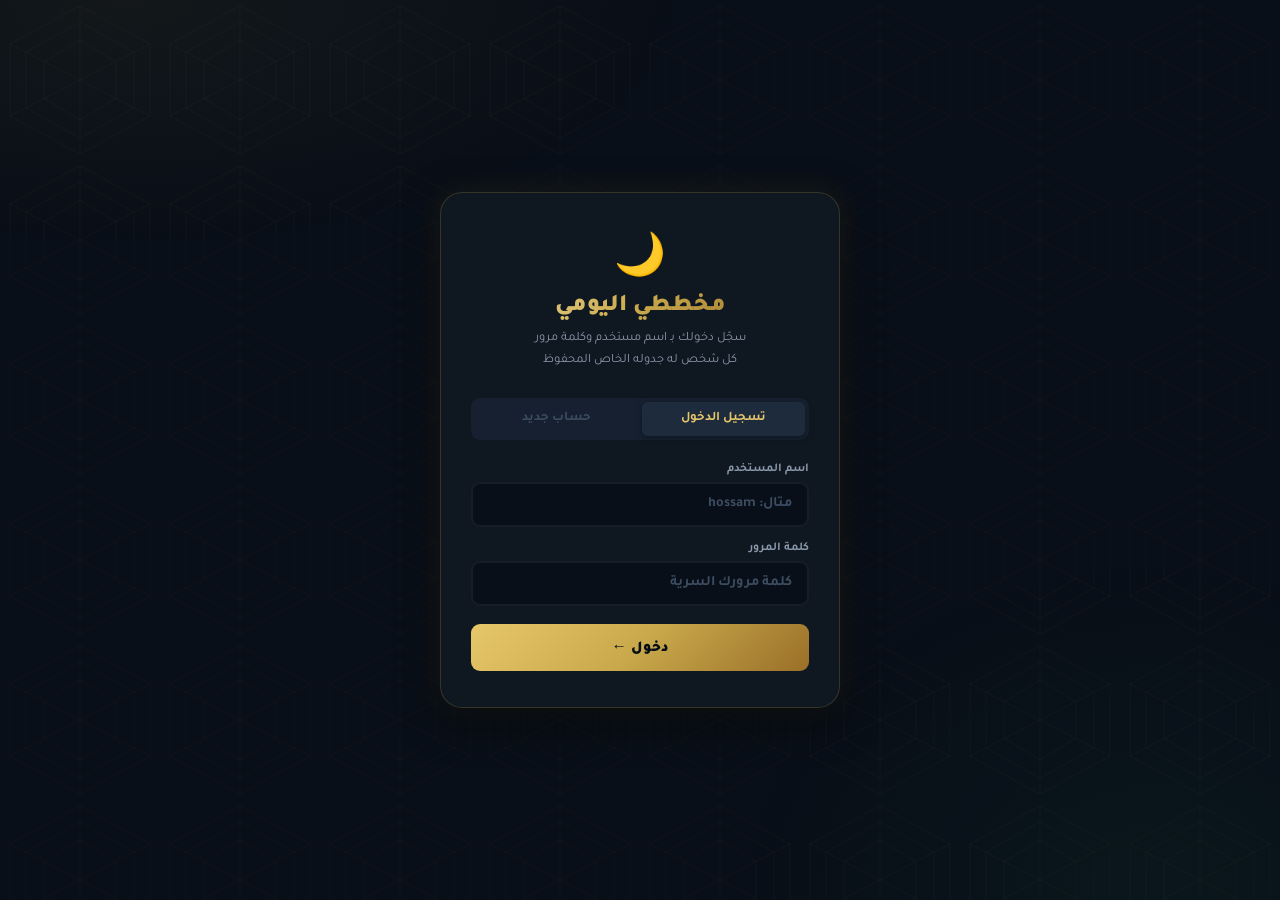
<file: planner_v5_supabase.html>
<!DOCTYPE html>
<html lang="ar" dir="rtl">
<head>
<meta charset="UTF-8">
<meta name="viewport" content="width=device-width, initial-scale=1.0">
<title>مخططي اليومي</title>
<link rel="preconnect" href="https://fonts.googleapis.com">
<link href="https://fonts.googleapis.com/css2?family=Tajawal:wght@300;400;500;700;800;900&family=Noto+Naskh+Arabic:wght@400;500;600;700&display=swap" rel="stylesheet">
<style>
/* ══════════════════════════════════════
   DESIGN TOKENS
══════════════════════════════════════ */
:root{
  --bg:#090f18;
  --s1:#0f1720;
  --s2:#162030;
  --s3:#1d2b3d;
  --s4:#243348;
  --bdr:rgba(255,255,255,.06);
  --bdr2:rgba(255,255,255,.11);

  --gold:#c8a84b;
  --gold2:#e6c76a;
  --gold3:#f4dda0;
  --golddim:rgba(200,168,75,.11);
  --goldglow:rgba(200,168,75,.18);

  --em:#2ec98a;
  --emdim:rgba(46,201,138,.1);
  --sap:#4a9fff;
  --sapdim:rgba(74,159,255,.1);
  --rose:#e05c7a;
  --rosedim:rgba(224,92,122,.1);
  --amb:#f0a040;
  --ambdim:rgba(240,160,64,.1);

  --t1:#e6dcc8;
  --t2:#8997aa;
  --t3:#3c4d62;

  --r:14px;--rsm:9px;
  --sh:0 12px 40px rgba(0,0,0,.55);
  --shg:0 0 30px rgba(200,168,75,.12);

  --pri-high:var(--rose);
  --pri-med:var(--amb);
  --pri-low:var(--em);
}

*{box-sizing:border-box;margin:0;padding:0}
html{scroll-behavior:smooth}

body{
  font-family:'Tajawal',sans-serif;
  background:var(--bg);color:var(--t1);
  min-height:100vh;direction:rtl;overflow-x:hidden;
}

/* ── Geometric bg ── */
body::before{
  content:'';position:fixed;inset:0;pointer-events:none;z-index:0;
  background-image:
    url("data:image/svg+xml,%3Csvg xmlns='http://www.w3.org/2000/svg' width='160' height='160'%3E%3Cg fill='none' stroke='rgba(200,168,75,.03)' stroke-width='1'%3E%3Cpolygon points='80,6 150,44 150,116 80,154 10,116 10,44'/%3E%3Cpolygon points='80,22 134,52 134,108 80,138 26,108 26,52'/%3E%3Cpolygon points='80,40 116,62 116,98 80,120 44,98 44,62'/%3E%3Cline x1='80' y1='6' x2='80' y2='154'/%3E%3Cline x1='10' y1='44' x2='150' y2='116'/%3E%3Cline x1='150' y1='44' x2='10' y2='116'/%3E%3C/g%3E%3C/svg%3E"),
    radial-gradient(ellipse 80% 50% at 10% 0%,rgba(200,168,75,.06) 0%,transparent 55%),
    radial-gradient(ellipse 60% 70% at 90% 100%,rgba(46,201,138,.04) 0%,transparent 55%);
}

/* ══════════════════════════════════════
   LAYOUT
══════════════════════════════════════ */
.screen{position:relative;z-index:1;display:none}
.screen.on{display:block;animation:fadeUp .35s ease}
@keyframes fadeUp{from{opacity:0;transform:translateY(12px)}to{opacity:1;transform:translateY(0)}}

/* ══════════════════════════════════════
   LOGIN SCREEN
══════════════════════════════════════ */
#scLogin{
  min-height:100vh;display:none;
  align-items:center;justify-content:center;padding:24px;
}
#scLogin.on{display:flex}

.login-box{
  width:100%;max-width:400px;
  background:var(--s1);border:1px solid rgba(200,168,75,.2);
  border-radius:22px;padding:36px 30px;
  box-shadow:var(--sh),var(--shg);
  animation:popIn .4s cubic-bezier(.34,1.56,.64,1);
}
@keyframes popIn{from{opacity:0;transform:scale(.88) translateY(24px)}to{opacity:1;transform:scale(1) translateY(0)}}

.login-logo{text-align:center;margin-bottom:6px;font-size:2.6rem}
.login-title{
  text-align:center;font-size:1.5rem;font-weight:900;
  background:linear-gradient(135deg,var(--gold3),var(--gold),#9a6f28);
  -webkit-background-clip:text;-webkit-text-fill-color:transparent;background-clip:text;
  margin-bottom:6px;
}
.login-sub{text-align:center;font-size:.8rem;color:var(--t2);margin-bottom:26px;line-height:1.7}

.login-tabs{display:flex;background:var(--s2);border-radius:var(--rsm);padding:4px;gap:3px;margin-bottom:22px}
.ltab{flex:1;padding:9px;border-radius:6px;border:none;background:transparent;
  color:var(--t3);font-family:'Tajawal',sans-serif;font-size:.82rem;font-weight:700;cursor:pointer;transition:all .2s}
.ltab.on{background:var(--s3);color:var(--gold2);box-shadow:0 2px 8px rgba(0,0,0,.3)}

.field-lbl{font-size:.75rem;font-weight:700;color:var(--t2);margin-bottom:6px;display:block}
.field-inp{
  width:100%;background:var(--bg);border:2px solid var(--bdr);
  border-radius:var(--rsm);padding:12px 15px;
  font-family:'Tajawal',sans-serif;font-size:.9rem;font-weight:600;
  color:var(--t1);direction:rtl;outline:none;
  transition:border-color .2s;margin-bottom:14px;
}
.field-inp:focus{border-color:var(--gold)}
.field-inp::placeholder{color:var(--t3)}

.gender-row{display:flex;gap:8px;margin-bottom:14px}
.g-btn{
  flex:1;padding:10px;border-radius:var(--rsm);
  border:2px solid var(--bdr);background:var(--s2);
  color:var(--t2);font-family:'Tajawal',sans-serif;
  font-size:.82rem;font-weight:800;cursor:pointer;transition:all .2s;
}
.g-btn.on{border-color:var(--gold);background:var(--golddim);color:var(--gold2)}

.btn-main{
  width:100%;padding:13px;
  background:linear-gradient(135deg,var(--gold2),var(--gold),#9a6f28);
  border:none;border-radius:var(--rsm);
  font-family:'Tajawal',sans-serif;font-size:.95rem;font-weight:900;
  color:#060c14;cursor:pointer;transition:opacity .2s,transform .1s;
  margin-top:4px;
}
.btn-main:hover{opacity:.9}.btn-main:active{transform:scale(.98)}

.login-err{
  background:var(--rosedim);border:1px solid rgba(224,92,122,.25);
  border-radius:var(--rsm);padding:9px 13px;
  font-size:.8rem;color:var(--rose);font-weight:700;
  margin-bottom:14px;display:none;
}
.login-err.on{display:block}

/* ══════════════════════════════════════
   APP SCREEN
══════════════════════════════════════ */
#scApp{padding:0 16px 100px}

/* Header */
.hdr{text-align:center;padding:38px 16px 22px}
.hdr-bsm{font-family:'Noto Naskh Arabic',serif;font-size:.85rem;color:var(--gold);opacity:.7;letter-spacing:.1em;margin-bottom:9px}
.hdr-greet{
  font-size:clamp(1.5rem,5vw,2.3rem);font-weight:900;line-height:1.1;cursor:pointer;
  background:linear-gradient(135deg,var(--gold3),var(--gold),#9a6f28);
  -webkit-background-clip:text;-webkit-text-fill-color:transparent;background-clip:text;
  display:inline-block;
}
.hdr-greet:hover{opacity:.85}
.hdr-ayah{
  font-family:'Noto Naskh Arabic',serif;font-size:.8rem;
  color:var(--t2);margin-top:10px;line-height:1.9;
  max-width:440px;margin-inline:auto;
  padding:9px 16px;border-radius:30px;
  background:rgba(255,255,255,.02);border:1px solid var(--bdr);
}
.hdr-ayah span{color:var(--gold);opacity:.65;font-size:.68rem;display:block;margin-top:1px}

.hdr-row{display:flex;align-items:center;justify-content:center;gap:8px;margin-top:12px;flex-wrap:wrap}
.chip{background:var(--s2);border:1px solid var(--bdr);border-radius:20px;padding:5px 14px;font-size:.73rem;color:var(--t2);font-weight:600}
.chip-gold{background:var(--golddim);border-color:rgba(200,168,75,.22);color:var(--gold2);font-weight:700}
.chip-logout{cursor:pointer;transition:all .2s}
.chip-logout:hover{background:var(--rosedim);border-color:var(--rose);color:var(--rose)}

/* Tabs */
.tabs{display:flex;background:var(--s1);border:1px solid var(--bdr);border-radius:var(--r);padding:5px;margin:10px 0 22px;gap:3px}
.tab{flex:1;padding:9px 4px;border-radius:var(--rsm);border:none;background:transparent;color:var(--t3);font-family:'Tajawal',sans-serif;font-size:.76rem;font-weight:700;cursor:pointer;transition:all .2s;text-align:center}
.tab.on{background:var(--s3);color:var(--gold2);box-shadow:0 2px 10px rgba(0,0,0,.35)}

/* Pages */
.page{display:none}
.page.on{display:block;animation:fadeUp .3s ease}

/* Section label */
.slbl{display:flex;align-items:center;gap:8px;font-size:.7rem;font-weight:700;color:var(--t3);text-transform:uppercase;letter-spacing:.1em;margin:20px 0 9px}
.slbl::before{content:'';width:3px;height:13px;background:var(--gold);border-radius:2px;flex-shrink:0}
.slbl::after{content:'';flex:1;height:1px;background:var(--bdr)}

/* Stats row */
.stats{display:grid;grid-template-columns:repeat(3,1fr);gap:8px;margin-bottom:16px}
.stat{background:var(--s1);border:1px solid var(--bdr);border-radius:var(--r);padding:13px 10px;text-align:center}
.stat-n{font-size:1.7rem;font-weight:900;line-height:1}
.stat-l{font-size:.66rem;color:var(--t2);font-weight:600;margin-top:3px}

/* Motivation banner */
.mot{
  background:linear-gradient(135deg,rgba(200,168,75,.09),rgba(200,168,75,.02));
  border:1px solid rgba(200,168,75,.2);border-radius:var(--r);
  padding:14px 16px;margin-bottom:16px;
  display:flex;gap:12px;align-items:flex-start;
  animation:breathe 4s ease-in-out infinite;
}
@keyframes breathe{0%,100%{box-shadow:none}50%{box-shadow:0 0 22px rgba(200,168,75,.07)}}
.mot-ico{font-size:1.4rem;flex-shrink:0;margin-top:1px}
.mot-txt{font-size:.85rem;font-weight:700;line-height:1.55;color:var(--gold2)}
.mot-sub{font-size:.72rem;color:var(--t2);margin-top:2px;font-weight:500;font-family:'Noto Naskh Arabic',serif}

/* Prayer reminder */
.pray-remind{
  background:var(--emdim);border:1px solid rgba(46,201,138,.2);
  border-radius:var(--r);padding:12px 16px;margin-bottom:16px;
  display:none;align-items:center;gap:10px;
}
.pray-remind.on{display:flex}
.pray-remind-txt{font-size:.83rem;font-weight:700;color:var(--em);flex:1}
.pray-remind-close{background:none;border:none;color:var(--t3);cursor:pointer;font-size:1rem;padding:2px 6px;border-radius:4px;transition:color .2s}
.pray-remind-close:hover{color:var(--em)}

/* Priority filter */
.filter-row{display:flex;gap:6px;margin-bottom:14px;flex-wrap:wrap}
.filt{
  padding:5px 12px;border-radius:20px;border:1px solid var(--bdr);
  background:var(--s1);color:var(--t2);font-family:'Tajawal',sans-serif;
  font-size:.73rem;font-weight:700;cursor:pointer;transition:all .2s;
}
.filt.on{border-color:var(--gold);background:var(--golddim);color:var(--gold2)}
.filt.high.on{border-color:var(--rose);background:var(--rosedim);color:var(--rose)}
.filt.med.on{border-color:var(--amb);background:var(--ambdim);color:var(--amb)}
.filt.low.on{border-color:var(--em);background:var(--emdim);color:var(--em)}

/* Task card */
.task{
  background:var(--s1);border:1px solid var(--bdr);border-radius:var(--r);
  padding:14px 15px;margin-bottom:7px;
  transition:border-color .2s,background .2s,transform .15s;
  position:relative;overflow:hidden;
}
.task::before{
  content:'';position:absolute;right:0;top:0;bottom:0;
  width:3px;border-radius:0 var(--r) var(--r) 0;background:transparent;transition:background .2s;
}
.task.high::before{background:var(--rose)}
.task.med::before{background:var(--amb)}
.task.low::before{background:var(--em)}
.task:hover{background:var(--s2);transform:translateX(-2px)}
.task.done{opacity:.5}
.task.done .t-name{text-decoration:line-through;color:var(--t2)}

.task-top{display:flex;align-items:flex-start;gap:11px;cursor:pointer}
.chk{
  width:21px;height:21px;border-radius:6px;border:2px solid var(--t3);
  flex-shrink:0;margin-top:2px;display:flex;align-items:center;
  justify-content:center;font-size:.72rem;font-weight:900;transition:all .2s;
}
.task.done .chk{background:var(--em);border-color:var(--em);color:#060c14}

.t-body{flex:1;min-width:0}
.t-name{font-size:.87rem;font-weight:700;line-height:1.4}
.t-meta{display:flex;gap:6px;margin-top:5px;flex-wrap:wrap;align-items:center}
.t-time{font-size:.68rem;color:var(--sap);font-weight:700}
.t-tag{font-size:.63rem;font-weight:800;padding:2px 8px;border-radius:20px}
.t-pri{font-size:.63rem;font-weight:800;padding:2px 8px;border-radius:20px}
.pri-high{background:var(--rosedim);color:var(--rose)}
.pri-med{background:var(--ambdim);color:var(--amb)}
.pri-low{background:var(--emdim);color:var(--em)}

/* tag colors */
.tp{background:var(--emdim);color:var(--em)}
.tq{background:var(--ambdim);color:var(--amb)}
.tw{background:var(--sapdim);color:var(--sap)}
.ts{background:rgba(167,139,250,.12);color:#b8a5f0}
.tc{background:var(--golddim);color:var(--gold2)}
.tr{background:var(--rosedim);color:var(--rose)}
.th{background:var(--emdim);color:#7fe8c0}
.tf{background:rgba(255,255,255,.04);color:var(--t2)}

/* Task action row */
.task-actions{
  display:flex;gap:6px;margin-top:0;max-height:0;overflow:hidden;
  transition:max-height .3s ease,margin-top .3s ease;
}
.task-actions.on{max-height:200px;margin-top:10px}

.act-btn{
  background:var(--s3);border:1px solid var(--bdr2);border-radius:var(--rsm);
  padding:5px 10px;font-family:'Tajawal',sans-serif;font-size:.7rem;
  font-weight:700;color:var(--t2);cursor:pointer;transition:all .2s;
}
.act-btn:hover{background:var(--s4);color:var(--t1)}
.act-btn.gold:hover{background:var(--golddim);color:var(--gold2);border-color:rgba(200,168,75,.3)}
.act-btn.danger:hover{background:var(--rosedim);color:var(--rose);border-color:rgba(224,92,122,.3)}

.t-note-inp{
  width:100%;background:var(--bg);border:1px solid var(--bdr2);
  border-radius:var(--rsm);padding:8px 12px;
  font-family:'Tajawal',sans-serif;font-size:.8rem;color:var(--t1);
  direction:rtl;outline:none;resize:none;
  transition:border-color .2s;margin-top:8px;
}
.t-note-inp:focus{border-color:rgba(200,168,75,.4)}
.t-note-inp::placeholder{color:var(--t3)}
.t-note-show{font-size:.75rem;color:var(--t2);margin-top:6px;padding:7px 10px;background:rgba(255,255,255,.02);border-radius:var(--rsm);border-right:2px solid var(--gold);line-height:1.5}

/* Edit inline */
.edit-row{display:none;gap:7px;margin-top:9px}
.edit-row.on{display:flex}
.edit-inp{flex:1;background:var(--bg);border:1px solid var(--gold);border-radius:var(--rsm);padding:7px 12px;font-family:'Tajawal',sans-serif;font-size:.83rem;color:var(--t1);direction:rtl;outline:none}
.btn-save{background:var(--gold);color:#060c14;border:none;border-radius:var(--rsm);padding:7px 14px;font-family:'Tajawal',sans-serif;font-size:.78rem;font-weight:900;cursor:pointer}

/* Priority selector in add form */
.pri-sel{display:flex;gap:6px;margin-bottom:0}
.psb{
  flex:1;padding:7px 6px;border-radius:var(--rsm);border:2px solid var(--bdr);
  background:var(--s2);color:var(--t2);font-family:'Tajawal',sans-serif;
  font-size:.72rem;font-weight:800;cursor:pointer;transition:all .2s;text-align:center;
}
.psb.on.h{border-color:var(--rose);background:var(--rosedim);color:var(--rose)}
.psb.on.m{border-color:var(--amb);background:var(--ambdim);color:var(--amb)}
.psb.on.l{border-color:var(--em);background:var(--emdim);color:var(--em)}

/* Add task area */
.add-area{background:var(--s1);border:1px solid var(--bdr);border-radius:var(--r);padding:14px;margin-top:14px}
.add-area-ttl{font-size:.75rem;font-weight:800;color:var(--t2);margin-bottom:10px}
.add-inp{width:100%;background:var(--bg);border:1px solid var(--bdr);border-radius:var(--rsm);padding:10px 14px;font-family:'Tajawal',sans-serif;font-size:.85rem;color:var(--t1);direction:rtl;outline:none;transition:border-color .2s;margin-bottom:10px}
.add-inp:focus{border-color:rgba(200,168,75,.4)}
.add-inp::placeholder{color:var(--t3)}
.add-row{display:flex;gap:7px;margin-top:10px}
.btn-add{background:var(--s2);border:1px solid var(--bdr2);border-radius:var(--rsm);padding:10px 18px;color:var(--gold);font-family:'Tajawal',sans-serif;font-size:.82rem;font-weight:800;cursor:pointer;transition:all .2s;white-space:nowrap}
.btn-add:hover{background:var(--golddim);border-color:var(--gold)}

/* Reset */
.reset-row{display:flex;justify-content:center;margin-top:22px}
.btn-reset{background:transparent;border:1px solid rgba(224,92,122,.22);border-radius:var(--r);padding:9px 22px;color:rgba(224,92,122,.55);font-family:'Tajawal',sans-serif;font-size:.78rem;font-weight:700;cursor:pointer;transition:all .2s}
.btn-reset:hover{border-color:var(--rose);color:var(--rose);background:var(--rosedim)}

/* ══════════════════════════════════════
   POMODORO OVERLAY
══════════════════════════════════════ */
.pomo-overlay{
  position:fixed;inset:0;background:rgba(0,0,0,.85);backdrop-filter:blur(10px);
  z-index:500;display:none;align-items:center;justify-content:center;padding:20px;
}
.pomo-overlay.on{display:flex}
.pomo-box{
  background:var(--s1);border:1px solid rgba(200,168,75,.2);
  border-radius:22px;padding:36px 28px;width:100%;max-width:380px;text-align:center;
  box-shadow:var(--sh),var(--shg);
}
.pomo-task-name{font-size:.82rem;color:var(--t2);font-weight:600;margin-bottom:16px;line-height:1.5;padding:8px 16px;background:var(--s2);border-radius:var(--rsm)}
.pomo-ring{position:relative;width:180px;height:180px;margin:0 auto 20px}
.pomo-svg{width:180px;height:180px;transform:rotate(-90deg)}
.pomo-track{fill:none;stroke:rgba(255,255,255,.05);stroke-width:10}
.pomo-fill{fill:none;stroke:url(#pg);stroke-width:10;stroke-linecap:round;stroke-dasharray:502;stroke-dashoffset:0;transition:stroke-dashoffset 1s linear}
.pomo-time{
  position:absolute;top:50%;left:50%;transform:translate(-50%,-50%);
  font-size:2.4rem;font-weight:900;color:var(--gold2);letter-spacing:-.02em;
}
.pomo-lbl{font-size:.8rem;color:var(--t2);font-weight:600;margin-bottom:20px}
.pomo-btns{display:flex;gap:8px;justify-content:center}
.pomo-btn{
  padding:10px 22px;border-radius:var(--rsm);border:1px solid var(--bdr2);
  background:var(--s2);color:var(--t1);font-family:'Tajawal',sans-serif;
  font-size:.83rem;font-weight:800;cursor:pointer;transition:all .2s;
}
.pomo-btn.start{background:var(--golddim);border-color:var(--gold);color:var(--gold2)}
.pomo-btn.stop{background:var(--rosedim);border-color:var(--rose);color:var(--rose)}

/* ══════════════════════════════════════
   WIRD PAGE
══════════════════════════════════════ */
.ayah-card{
  background:linear-gradient(135deg,rgba(200,168,75,.07),rgba(200,168,75,.02));
  border:1px solid rgba(200,168,75,.15);border-radius:var(--r);
  padding:20px 22px;text-align:center;margin-bottom:12px;position:relative;overflow:hidden;
}
.ayah-card::before{content:'"';position:absolute;top:-8px;right:14px;font-size:5rem;color:rgba(200,168,75,.07);font-family:serif;line-height:1}
.ayah-ar{font-family:'Noto Naskh Arabic',serif;font-size:1.05rem;font-weight:600;color:var(--gold3);line-height:2;margin-bottom:8px}
.ayah-src{font-size:.7rem;color:var(--t2);font-weight:600;background:var(--s2);display:inline-block;padding:3px 12px;border-radius:20px;border:1px solid var(--bdr)}
.ayah-next{background:transparent;border:none;color:var(--t3);font-size:.73rem;cursor:pointer;margin-top:10px;font-family:'Tajawal',sans-serif;font-weight:700;transition:color .2s;display:block;margin-inline:auto}
.ayah-next:hover{color:var(--gold)}

.wird-card{background:var(--s1);border:1px solid var(--bdr);border-radius:var(--r);padding:17px;margin-bottom:9px}
.wird-hdr{display:flex;justify-content:space-between;align-items:center;margin-bottom:9px}
.wird-ttl{font-size:.88rem;font-weight:800;color:var(--gold2)}
.wird-pct{font-size:.73rem;color:var(--t2)}
.wird-bar{height:4px;background:rgba(255,255,255,.05);border-radius:10px;overflow:hidden;margin-bottom:13px}
.wird-fill{height:100%;background:linear-gradient(90deg,var(--gold),var(--gold2));border-radius:10px;transition:width .5s ease}
.wird-grid{display:grid;grid-template-columns:repeat(auto-fill,minmax(160px,1fr));gap:6px}
.wird-item{
  display:flex;align-items:center;gap:8px;
  background:rgba(255,255,255,.02);border:1px solid var(--bdr);border-radius:var(--rsm);
  padding:9px 11px;cursor:pointer;transition:all .2s;
}
.wird-item:hover{background:rgba(200,168,75,.05)}
.wird-item.done{background:var(--emdim);border-color:rgba(46,201,138,.2)}
.wird-chk{width:19px;height:19px;border-radius:50%;border:2px solid var(--t3);display:flex;align-items:center;justify-content:center;flex-shrink:0;font-size:.62rem;font-weight:900;transition:all .2s}
.wird-item.done .wird-chk{background:var(--em);border-color:var(--em);color:#060c14}
.wird-txt{font-size:.78rem;font-weight:700;line-height:1.35;flex:1}
.wird-cnt{font-size:.62rem;color:var(--gold);font-weight:800;background:var(--golddim);padding:2px 7px;border-radius:10px;white-space:nowrap}

/* ══════════════════════════════════════
   WEEK PAGE
══════════════════════════════════════ */
.week-wrap{overflow-x:auto;border-radius:var(--r);border:1px solid var(--bdr)}
.week-tbl{width:100%;border-collapse:collapse;min-width:580px;font-size:.73rem}
.week-tbl th{background:var(--s2);padding:10px 7px;text-align:center;font-weight:800;color:var(--t2);border-bottom:1px solid var(--bdr);border-left:1px solid var(--bdr)}
.week-tbl th.td{color:var(--gold2);border-bottom:2px solid var(--gold)}
.week-tbl td{padding:8px 5px;text-align:center;border-bottom:1px solid var(--bdr);border-left:1px solid var(--bdr)}
.week-tbl td.td{background:rgba(200,168,75,.03)}
.wc{border-radius:6px;padding:4px 6px;font-weight:800;display:inline-block;line-height:1.3;font-size:.69rem}
.wc.wp{background:var(--emdim);color:var(--em)}
.wc.ww{background:var(--sapdim);color:var(--sap)}
.wc.ws{background:rgba(167,139,250,.1);color:#b8a5f0}
.wc.we{background:var(--ambdim);color:var(--amb)}
.wc.wai{background:var(--rosedim);color:var(--rose)}
.wc.wb{background:var(--emdim);color:#7ee8c0}
.wc.wm{background:rgba(167,139,250,.15);color:#c4b5fd}
.wc.wr{background:var(--golddim);color:var(--gold2)}
.wc.wf{color:var(--t3)}

/* ══════════════════════════════════════
   PROGRESS PAGE
══════════════════════════════════════ */
.ring-wrap{display:flex;flex-direction:column;align-items:center;gap:10px;background:var(--s1);border:1px solid var(--bdr);border-radius:var(--r);padding:22px;margin-bottom:14px}
.ring-svg{width:120px;height:120px;transform:rotate(-90deg)}
.ring-track{fill:none;stroke:rgba(255,255,255,.04);stroke-width:10}
.ring-el{fill:none;stroke:url(#rg);stroke-width:10;stroke-linecap:round;stroke-dasharray:283;transition:stroke-dashoffset .9s cubic-bezier(.4,0,.2,1)}
.ring-pct{position:absolute;font-size:1.55rem;font-weight:900;color:var(--gold2)}
.ring-msg{font-size:.83rem;color:var(--t2);font-weight:600;text-align:center}
.streak-row{display:flex;gap:6px;margin-bottom:14px}
.s-day{flex:1;min-width:32px;border-radius:var(--rsm);border:1px solid var(--bdr);background:var(--s1);padding:7px 3px;display:flex;flex-direction:column;align-items:center;justify-content:center;font-size:.6rem;font-weight:700;color:var(--t3);gap:3px}
.s-day.ok{background:var(--emdim);border-color:rgba(46,201,138,.25);color:var(--em)}
.s-day.today{border-color:var(--gold);color:var(--gold2)}

/* ══════════════════════════════════════
   PRINT STYLES
══════════════════════════════════════ */
.btn-print{
  display:flex;align-items:center;gap:7px;
  background:var(--s2);border:1px solid var(--bdr2);border-radius:var(--r);
  padding:10px 18px;color:var(--t2);font-family:'Tajawal',sans-serif;
  font-size:.8rem;font-weight:700;cursor:pointer;transition:all .2s;
  margin-top:14px;
}
.btn-print:hover{background:var(--sapdim);color:var(--sap);border-color:var(--sap)}

@media print{
  body{background:white;color:#111}
  body::before,.tabs,.login-box,.pomo-overlay,.chip-logout,.hdr-row,.add-area,.reset-row,.btn-print,.task-actions,.edit-row{display:none!important}
  .page{display:block!important}
  #scApp{padding:0 10px}
  .hdr{padding:10px}
  .task{background:white;border:1px solid #ddd;break-inside:avoid}
  .t-name{color:#111}.t-time{color:#555}.slbl{color:#666}
  .stat{background:#f5f5f5;border-color:#ddd}
  .stat-n{color:#111}.stat-l{color:#555}
}

/* ══════════════════════════════════════
   TOAST
══════════════════════════════════════ */
.toast{
  position:fixed;bottom:22px;left:50%;
  transform:translateX(-50%) translateY(80px);
  background:var(--s2);border:1px solid var(--bdr2);
  border-radius:14px;padding:10px 22px;
  font-size:.8rem;font-weight:700;color:var(--t1);
  z-index:999;transition:transform .3s cubic-bezier(.34,1.56,.64,1);
  white-space:nowrap;box-shadow:var(--sh);pointer-events:none;
}
.toast.show{transform:translateX(-50%) translateY(0)}
.toast.ok{border-color:rgba(46,201,138,.4);color:var(--em)}
.toast.gd{border-color:rgba(200,168,75,.4);color:var(--gold2)}
.toast.warn{border-color:rgba(224,92,122,.4);color:var(--rose)}

@media(max-width:600px){.hdr-greet{font-size:1.45rem}.wird-grid{grid-template-columns:1fr 1fr}.tab{font-size:.68rem;padding:8px 3px}}
</style>
</head>
<body>

<!-- ══ LOGIN SCREEN ══ -->
<div class="screen" id="scLogin">
  <div class="login-box">
    <div class="login-logo">🌙</div>
    <div class="login-title">مخططي اليومي</div>
    <p class="login-sub">سجّل دخولك بـ اسم مستخدم وكلمة مرور<br>كل شخص له جدوله الخاص المحفوظ</p>

    <div class="login-tabs">
      <button class="ltab on" id="ltLogin" onclick="switchLogin('login')">تسجيل الدخول</button>
      <button class="ltab"    id="ltReg"   onclick="switchLogin('reg')">حساب جديد</button>
    </div>

    <div id="loginErr" class="login-err"></div>

    <div id="formLogin">
      <label class="field-lbl">اسم المستخدم</label>
      <input class="field-inp" id="lUser" placeholder="مثال: hossam" autocomplete="username"/>
      <label class="field-lbl">كلمة المرور</label>
      <input class="field-inp" id="lPass" type="password" placeholder="كلمة مرورك السرية" autocomplete="current-password"/>
      <button class="btn-main" id="btnLogin" onclick="doLogin()">دخول ←</button>
    </div>

    <div id="formReg" style="display:none">
      <label class="field-lbl">اسم المستخدم (بالإنجليزي)</label>
      <input class="field-inp" id="rUser" placeholder="مثال: hossam" autocomplete="username"/>
      <label class="field-lbl">اسمك الكريم</label>
      <input class="field-inp" id="rName" placeholder="مثال: حسام"/>
      <label class="field-lbl">كلمة المرور</label>
      <input class="field-inp" id="rPass" type="password" placeholder="اختار كلمة مرور" autocomplete="new-password"/>
      <div class="gender-row">
        <button class="g-btn on" id="gM" onclick="setG('m')">👦 ولد</button>
        <button class="g-btn"    id="gF" onclick="setG('f')">👧 بنت</button>
      </div>
      <button class="btn-main" id="btnReg" onclick="doRegister()">إنشاء الحساب ✨</button>
    </div>
  </div>
</div>

<!-- ══ APP SCREEN ══ -->
<div class="screen" id="scApp">
  <div style="max-width:860px;margin:0 auto">

    <!-- Header -->
    <div class="hdr">
      <div class="hdr-bsm">بِسْمِ اللَّهِ الرَّحْمَنِ الرَّحِيمِ</div>
      <div class="hdr-greet" id="greeting" onclick="openEditName()">أهلاً...</div>
      <div class="hdr-ayah" id="hdrAyah"><span id="hdrAyahSrc"></span></div>
      <div class="hdr-row">
        <div class="chip" id="datePill">📅 ...</div>
        <div class="chip chip-gold" id="progPill">⏳ 0%</div>
        <div class="chip chip-logout" onclick="logout()">خروج 🔓</div>
      </div>
    </div>

    <!-- Tabs -->
    <div class="tabs" style="margin-inline:16px;max-width:828px">
      <button class="tab on"  onclick="tab('today',this)">📋 اليوم</button>
      <button class="tab"     onclick="tab('wird',this)">📿 الورد</button>
      <button class="tab"     onclick="tab('week',this)">🗓️ الأسبوع</button>
      <button class="tab"     onclick="tab('prog',this)">📊 الإنجاز</button>
    </div>

    <!-- ── TODAY ── -->
    <div class="page on" id="page-today">

      <!-- Prayer reminder -->
      <div class="pray-remind" id="prayRemind">
        <span style="font-size:1.1rem">🕌</span>
        <div class="pray-remind-txt" id="prayRemindTxt">تذكير الصلاة</div>
        <button class="pray-remind-close" onclick="closePrayRemind()">✕</button>
      </div>

      <!-- Motivation -->
      <div class="mot">
        <div class="mot-ico" id="motIco">🌟</div>
        <div>
          <div class="mot-txt" id="motTxt">يوم جديد ونعمة جديدة.</div>
          <div class="mot-sub" id="motSub">ابدأ باسم الله وستجد البركة في كل خطوة</div>
        </div>
      </div>

      <!-- Stats -->
      <div class="stats">
        <div class="stat"><div class="stat-n" id="sDone" style="color:var(--gold2)">0</div><div class="stat-l">مكتمل ✓</div></div>
        <div class="stat"><div class="stat-n" id="sLeft" style="color:var(--sap)">0</div><div class="stat-l">متبقي</div></div>
        <div class="stat"><div class="stat-n" id="sPct"  style="color:var(--em)">0%</div><div class="stat-l">إنجاز</div></div>
      </div>

      <!-- Filter -->
      <div class="filter-row">
        <button class="filt on"  onclick="setFilter('all',this)">الكل</button>
        <button class="filt high" onclick="setFilter('high',this)">🔴 عاجل</button>
        <button class="filt med"  onclick="setFilter('med',this)">🟡 مهم</button>
        <button class="filt low"  onclick="setFilter('low',this)">🟢 عادي</button>
      </div>

      <div id="taskList"></div>

      <!-- Add task -->
      <div class="add-area">
        <div class="add-area-ttl">➕ إضافة مهمة</div>
        <input class="add-inp" id="addName" placeholder="اسم المهمة..."/>
        <input class="add-inp" id="addTime" placeholder="الوقت (مثال: 3:00 م) — اختياري" style="margin-bottom:10px"/>
        <div style="font-size:.72rem;font-weight:700;color:var(--t2);margin-bottom:7px">مستوى الأولوية:</div>
        <div class="pri-sel">
          <button class="psb h" id="pb-h" onclick="setPri('high')">🔴 عاجل</button>
          <button class="psb m on" id="pb-m" onclick="setPri('med')">🟡 مهم</button>
          <button class="psb l" id="pb-l" onclick="setPri('low')">🟢 عادي</button>
        </div>
        <div class="add-row">
          <input class="add-inp" id="addNote" placeholder="ملاحظة (اختياري)..." style="margin-bottom:0;flex:1"/>
          <button class="btn-add" onclick="addTask()">إضافة</button>
        </div>
      </div>

      <div class="reset-row">
        <button class="btn-reset" onclick="resetDay()">🔄 إعادة ضبط اليوم</button>
      </div>

      <div style="display:flex;justify-content:center;margin-top:10px">
        <button class="btn-print" onclick="window.print()">🖨️ طباعة / تصدير اليوم</button>
      </div>
    </div>

    <!-- ── WIRD ── -->
    <div class="page" id="page-wird">
      <div class="ayah-card">
        <div class="ayah-ar" id="ayahTxt">...</div>
        <div class="ayah-src" id="ayahSrc"></div>
        <button class="ayah-next" onclick="nextAyah()">↻ اقتباس آخر</button>
      </div>
      <div class="slbl">ورد الصباح — بعد الفجر</div>
      <div class="wird-card" id="wcFajr"></div>
      <div class="slbl">الصلوات الخمس</div>
      <div class="wird-card" id="wcPrayers"></div>
      <div class="slbl">ورد المساء — بعد العصر</div>
      <div class="wird-card" id="wcEvening"></div>
    </div>

    <!-- ── WEEK ── -->
    <div class="page" id="page-week">
      <div class="slbl">المحاضرات الأسبوعية</div>
      <div class="week-wrap"><table class="week-tbl" id="weekTbl"></table></div>
      <div class="slbl" style="margin-top:22px">روتين ثابت كل يوم</div>
      <div id="routineList"></div>
    </div>

    <!-- ── PROGRESS ── -->
    <div class="page" id="page-prog">
      <div class="ring-wrap">
        <div style="position:relative;display:flex;align-items:center;justify-content:center">
          <svg class="ring-svg" viewBox="0 0 100 100">
            <defs>
              <linearGradient id="rg" x1="0%" y1="0%" x2="100%" y2="0%">
                <stop offset="0%" stop-color="#c8a84b"/>
                <stop offset="100%" stop-color="#f4dda0"/>
              </linearGradient>
            </defs>
            <circle class="ring-track" cx="50" cy="50" r="45"/>
            <circle class="ring-el" id="ringEl" cx="50" cy="50" r="45" stroke-dashoffset="283"/>
          </svg>
          <div class="ring-pct" id="ringPct">0%</div>
        </div>
        <div class="ring-msg" id="ringMsg">ابدأ يومك باسم الله 🌙</div>
      </div>
      <div class="slbl">سجل آخر ٧ أيام</div>
      <div class="streak-row" id="streakRow"></div>
      <div class="slbl">إحصائيات</div>
      <div class="stats" style="margin-bottom:0">
        <div class="stat"><div class="stat-n" id="wkT" style="color:var(--gold2)">—</div><div class="stat-l">مهمة منجزة</div></div>
        <div class="stat"><div class="stat-n" id="wkS" style="color:var(--em)">—</div><div class="stat-l">أيام 🔥</div></div>
        <div class="stat"><div class="stat-n" id="wkA" style="color:var(--sap)">—</div><div class="stat-l">متوسط %</div></div>
      </div>
    </div>

  </div>
</div>

<!-- ══ POMODORO OVERLAY ══ -->
<div class="pomo-overlay" id="pomoOverlay">
  <div class="pomo-box">
    <div style="font-size:.75rem;font-weight:700;color:var(--t2);margin-bottom:10px">⏱️ وضع التركيز</div>
    <div class="pomo-task-name" id="pomoTaskName">...</div>
    <div class="pomo-ring">
      <svg class="pomo-svg" viewBox="0 0 170 170">
        <defs>
          <linearGradient id="pg" x1="0%" y1="0%" x2="100%" y2="0%">
            <stop offset="0%" stop-color="#c8a84b"/>
            <stop offset="100%" stop-color="#f4dda0"/>
          </linearGradient>
        </defs>
        <circle class="pomo-track" cx="85" cy="85" r="80"/>
        <circle class="pomo-fill" id="pomoFill" cx="85" cy="85" r="80"/>
      </svg>
      <div class="pomo-time" id="pomoTime">25:00</div>
    </div>
    <div class="pomo-lbl" id="pomoLbl">اضغط ابدأ للتركيز ٢٥ دقيقة</div>
    <div class="pomo-btns">
      <button class="pomo-btn start" id="pomoBtnStart" onclick="pomoToggle()">▶ ابدأ</button>
      <button class="pomo-btn stop"  onclick="pomoClose()">✕ إغلاق</button>
    </div>
  </div>
</div>

<div class="toast" id="toast"></div>

<!-- ══ EDIT NAME MODAL ══ -->
<div class="pomo-overlay" id="editNameOverlay">
  <div class="pomo-box" style="text-align:right">
    <div style="font-size:1.1rem;font-weight:800;color:var(--gold2);margin-bottom:12px">✏️ تعديل اسمك</div>
    <label class="field-lbl">اسمك الكريم</label>
    <input class="field-inp" id="editNameInp" placeholder="اسمك..."/>
    <div class="gender-row">
      <button class="g-btn" id="enGM" onclick="setEditG('m')">👦 ولد</button>
      <button class="g-btn" id="enGF" onclick="setEditG('f')">👧 بنت</button>
    </div>
    <div style="display:flex;gap:8px;margin-top:4px">
      <button class="btn-main" onclick="saveEditName()" style="flex:1">حفظ</button>
      <button class="pomo-btn" onclick="closeEditName()" style="flex:1">إلغاء</button>
    </div>
  </div>
</div>

<script>
/* ══════════════════════════════
   CONSTANTS
══════════════════════════════ */
const DAYS_AR   = ['الأحد','الاثنين','الثلاثاء','الأربعاء','الخميس','الجمعة','السبت'];
const MONTHS_AR = ['يناير','فبراير','مارس','أبريل','مايو','يونيو','يوليو','أغسطس','سبتمبر','أكتوبر','نوفمبر','ديسمبر'];
const DAYS_SH   = ['أحد','اثنين','ثلاثاء','أربعاء','خميس','جمعة','سبت'];

const MOTIVATIONS = {
  // keyed by progress bracket 0-9 (0=0%, 1=10-19%, …)
  0:[
    {i:'🌙',t:'بسم الله نبدأ يومنا.',s:'«وَقُلِ اعْمَلُوا فَسَيَرَى اللَّهُ عَمَلَكُمْ»'},
    {i:'🌅',t:'الفجر طلع — والوقت أمانة.',s:'كل دقيقة تستثمرها هي صدقة على نفسك'},
    {i:'📿',t:'ابدأ بالبسملة وستجد بركة في كل شيء.',s:'النية الصالحة تجعل العمل العادي عبادة'},
  ],
  2:[
    {i:'🌱',t:'خير الأعمال أدومها وإن قلّ.',s:'لا تستهن بما بدأت — الخطوة الأولى أصعب'},
    {i:'🚶',t:'رحلة الألف ميل تبدأ بخطوة.',s:'أنت على الطريق الصح، استمر'},
    {i:'💡',t:'لقد بدأت، وهذا أهم من الاكتمال.',s:'المبادرة هي نصف الإنجاز'},
  ],
  4:[
    {i:'⚡',t:'نص الطريق قطعته — لا ترجع.',s:'«وَمَن يَتَّقِ اللَّهَ يَجْعَل لَّهُ مَخْرَجًا»'},
    {i:'🔥',t:'الزخم معك دلوقتي، واصل.',s:'الشخص المنتج لا يتوقف عند المنتصف'},
    {i:'💪',t:'ماشي كويس جداً.',s:'لك درجة عند الله بكل مهمة أكملتها'},
  ],
  6:[
    {i:'🌟',t:'بقيت القليل — الجزء الأصعب خلّصته.',s:'«إِنَّ اللَّهَ لَا يُضِيعُ أَجْرَ الْمُحْسِنِينَ»'},
    {i:'🏅',t:'في المستقيمة الأخيرة — ركّز.',s:'التعب اللي حاسسه ده دليل إنك اجتهدت'},
    {i:'✨',t:'كاد المنجز يطير فرحاً.',s:'أكمل وخلّيها 100%'},
  ],
  8:[
    {i:'🏆',t:'يوم مكتمل — ما شاء الله عليك!',s:'«وَأَن لَّيْسَ لِلْإِنسَانِ إِلَّا مَا سَعَىٰ»'},
    {i:'🎯',t:'أحسنت — يوم استثمرته بشكل صح.',s:'بكره هتشكر نفسك على إنك أكملت النهارده'},
    {i:'🌙',t:'انتهى يومك على خير — بارك الله فيك.',s:'النوم المبكر أجره عند الله على النية الصالحة'},
  ],
};

// Random from specific bucket
const RAND_MOT = (pct) => {
  const keys = [0,2,4,6,8];
  let bucket = 0;
  for(const k of keys){ if(pct >= k*10) bucket=k; }
  const arr = MOTIVATIONS[bucket];
  return arr[Math.floor(Math.random()*arr.length)];
};

// Post-completion random toasts
const DONE_TOASTS = [
  '✅ أحسنت!','💪 واصل كده!','🌟 ما شاء الله!','🔥 رائع!',
  '✨ بارك الله فيك!','⭐ ممتاز!','🏅 انجاز!','🤲 اللهم بارك!',
  '💎 استمر!','🚀 في المسار الصح!',
];

const AYAHS = [
  {ar:'فَإِنَّ مَعَ الْعُسْرِ يُسْرًا ۝ إِنَّ مَعَ الْعُسْرِ يُسْرًا',src:'الشرح — ٥، ٦'},
  {ar:'وَمَن يَتَّقِ اللَّهَ يَجْعَل لَّهُ مَخْرَجًا ۝ وَيَرْزُقْهُ مِنْ حَيْثُ لَا يَحْتَسِبُ',src:'الطلاق — ٢، ٣'},
  {ar:'إِنَّ اللَّهَ لَا يُغَيِّرُ مَا بِقَوْمٍ حَتَّىٰ يُغَيِّرُوا مَا بِأَنفُسِهِمْ',src:'الرعد — ١١'},
  {ar:'وَأَن لَّيْسَ لِلْإِنسَانِ إِلَّا مَا سَعَىٰ',src:'النجم — ٣٩'},
  {ar:'وَقُلِ اعْمَلُوا فَسَيَرَى اللَّهُ عَمَلَكُمْ وَرَسُولُهُ وَالْمُؤْمِنُونَ',src:'التوبة — ١٠٥'},
  {ar:'يَرْفَعِ اللَّهُ الَّذِينَ آمَنُوا مِنكُمْ وَالَّذِينَ أُوتُوا الْعِلْمَ دَرَجَاتٍ',src:'المجادلة — ١١'},
  {ar:'رَبِّ زِدْنِي عِلْمًا',src:'طه — ١١٤'},
  {ar:'وَعَسَىٰ أَن تَكْرَهُوا شَيْئًا وَهُوَ خَيْرٌ لَّكُمْ',src:'البقرة — ٢١٦'},
  {ar:'وَتَزَوَّدُوا فَإِنَّ خَيْرَ الزَّادِ التَّقْوَىٰ',src:'البقرة — ١٩٧'},
  {ar:'اقْرَأْ بِاسْمِ رَبِّكَ الَّذِي خَلَقَ',src:'العلق — ١'},
];

const WIRD_FAJR = [
  {id:'wf1',t:'أذكار الصباح',c:'كاملة'},
  {id:'wf2',t:'قراءة القرآن',c:'وِرد يومي'},
  {id:'wf3',t:'الاستغفار',c:'١٠٠ مرة'},
  {id:'wf4',t:'الصلاة على النبي ﷺ',c:'١٠٠ مرة'},
  {id:'wf5',t:'سبحان الله',c:'٣٣ مرة'},
  {id:'wf6',t:'الحمد لله',c:'٣٣ مرة'},
  {id:'wf7',t:'الله أكبر',c:'٣٤ مرة'},
  {id:'wf8',t:'آية الكرسي',c:'مرة'},
];
const WIRD_PRAYERS = [
  {id:'wp1',t:'🕌 الفجر',c:'٢ سنة + ٢ فرض'},
  {id:'wp2',t:'🕌 الظهر',c:'٤ س + ٤ ف + ٢ س'},
  {id:'wp3',t:'🕌 العصر',c:'٤ فرض'},
  {id:'wp4',t:'🕌 المغرب',c:'٣ ف + ٢ سنة'},
  {id:'wp5',t:'🕌 العشاء',c:'٤ ف + ٢ س + وتر'},
];
const WIRD_EVENING = [
  {id:'we1',t:'أذكار المساء',c:'كاملة'},
  {id:'we2',t:'سورة الكهف',c:'الجمعة'},
  {id:'we3',t:'الصلاة على النبي ﷺ',c:'١٠٠ مرة'},
  {id:'we4',t:'المعوذتان + الإخلاص',c:'٣ مرات'},
  {id:'we5',t:'دعاء قبل النوم',c:'الأذكار'},
];

const TAG_LBL = {tp:'صلاة',tq:'قرآن',tw:'شغل',ts:'محاضرة',tc:'كورس',tr:'مراجعة',th:'رياضة',tf:'عام'};
const PRI_LBL = {high:'🔴 عاجل',med:'🟡 مهم',low:'🟢 عادي'};

/* ══════════════════════════════
   SUPABASE CONFIG
══════════════════════════════ */
const SB_URL  = 'https://faljlnmrfeewuxagxgkm.supabase.co';
const SB_KEY  = 'eyJhbGciOiJIUzI1NiIsInR5cCI6IkpXVCJ9.eyJpc3MiOiJzdXBhYmFzZSIsInJlZiI6ImZhbGpsbm1yZmVld3V4YWd4Z2ttIiwicm9sZSI6ImFub24iLCJpYXQiOjE3NzY4MDQ2OTksImV4cCI6MjA5MjM4MDY5OX0.DdgUx1lOO6TQPf-q4DYFIUTlVSrZ-N-mRyAb2CwCe5E';
const SB_HDR  = {'Content-Type':'application/json','apikey':SB_KEY,'Authorization':'Bearer '+SB_KEY};

async function sbGet(table, match){
  const q = Object.entries(match).map(([k,v])=>`${k}=eq.${encodeURIComponent(v)}`).join('&');
  const r = await fetch(`${SB_URL}/rest/v1/${table}?${q}&limit=1`,{headers:SB_HDR});
  const d = await r.json(); return d[0]||null;
}
async function sbInsert(table, body){
  const r = await fetch(`${SB_URL}/rest/v1/${table}`,{method:'POST',headers:{...SB_HDR,'Prefer':'return=representation'},body:JSON.stringify(body)});
  const d = await r.json(); return d[0]||null;
}
async function sbUpsert(table, body, onConflict){
  const r = await fetch(`${SB_URL}/rest/v1/${table}?on_conflict=${onConflict}`,{method:'POST',headers:{...SB_HDR,'Prefer':'return=representation,resolution=merge-duplicates'},body:JSON.stringify(body)});
  return r.ok;
}
async function sbUpdate(table, match, body){
  const q = Object.entries(match).map(([k,v])=>`${k}=eq.${encodeURIComponent(v)}`).join('&');
  const r = await fetch(`${SB_URL}/rest/v1/${table}?${q}`,{method:'PATCH',headers:SB_HDR,body:JSON.stringify(body)});
  return r.ok;
}

/* ══════════════════════════════
   AUTH
══════════════════════════════ */
const SESSION_KEY = 'planner_sess_v2';

function hashPass(p){
  let h=0;for(let i=0;i<p.length;i++){h=((h<<5)-h)+p.charCodeAt(i);h|=0}
  return h.toString(36);
}

function getSession(){ try{ return JSON.parse(localStorage.getItem(SESSION_KEY))||null }catch{return null} }
function saveSession(u){ localStorage.setItem(SESSION_KEY,JSON.stringify(u)) }
function clearSession(){ localStorage.removeItem(SESSION_KEY) }

let _regGender='m';
function setG(g){
  _regGender=g;
  document.getElementById('gM').classList.toggle('on',g==='m');
  document.getElementById('gF').classList.toggle('on',g==='f');
}

let _loginMode='login';
function switchLogin(m){
  _loginMode=m;
  document.getElementById('ltLogin').classList.toggle('on',m==='login');
  document.getElementById('ltReg').classList.toggle('on',m==='reg');
  document.getElementById('formLogin').style.display=m==='login'?'block':'none';
  document.getElementById('formReg').style.display=m==='reg'?'block':'none';
  document.getElementById('loginErr').classList.remove('on');
}

function showLoginErr(msg){
  const el=document.getElementById('loginErr');
  el.textContent=msg;el.classList.add('on');
}

function setBtnLoading(id, loading, label){
  const b=document.getElementById(id); if(!b) return;
  b.disabled=loading;
  b.textContent=loading?'جارٍ التحميل...':label;
}

async function doLogin(){
  const u=document.getElementById('lUser').value.trim().toLowerCase();
  const p=document.getElementById('lPass').value;
  if(!u||!p){ showLoginErr('اكتب اسم المستخدم وكلمة المرور'); return; }
  setBtnLoading('btnLogin',true,'دخول ←');
  try{
    const user = await sbGet('users',{username:u});
    if(!user){ showLoginErr('اسم المستخدم غير موجود — سجّل حساب جديد'); return; }
    if(user.pass_hash!==hashPass(p)){ showLoginErr('كلمة المرور غلط، حاول تاني'); return; }
    saveSession({username:u, name:user.name, gender:user.gender});
    startApp(u, user.name, user.gender);
  } catch(e){
    showLoginErr('خطأ في الاتصال — تأكد من النت وحاول تاني');
  } finally {
    setBtnLoading('btnLogin',false,'دخول ←');
  }
}

async function doRegister(){
  const u=document.getElementById('rUser').value.trim().toLowerCase();
  const n=document.getElementById('rName').value.trim();
  const p=document.getElementById('rPass').value;
  if(!u||!n||!p){ showLoginErr('اكمل كل الحقول'); return; }
  if(!/^[a-z0-9_]{3,20}$/.test(u)){ showLoginErr('اسم المستخدم: حروف إنجليزية وأرقام فقط (٣-٢٠ حرف)'); return; }
  if(p.length<4){ showLoginErr('كلمة المرور على الأقل ٤ حروف'); return; }
  setBtnLoading('btnReg',true,'إنشاء الحساب ✨');
  try{
    const existing = await sbGet('users',{username:u});
    if(existing){ showLoginErr('اسم المستخدم ده موجود، جرب اسم تاني أو سجّل دخول'); return; }
    const created = await sbInsert('users',{username:u, pass_hash:hashPass(p), name:n, gender:_regGender});
    if(!created){ showLoginErr('حصل خطأ في إنشاء الحساب، حاول تاني'); return; }
    saveSession({username:u, name:n, gender:_regGender});
    startApp(u, n, _regGender);
    toast('مرحباً يا '+n+' 🌙','gd');
  } catch(e){
    showLoginErr('خطأ في الاتصال — تأكد من النت وحاول تاني');
  } finally {
    setBtnLoading('btnReg',false,'إنشاء الحساب ✨');
  }
}

function logout(){
  if(!confirm('هتخرج من حسابك؟')) return;
  clearSession(); showLogin();
}

/* ══════════════════════════════
   APP STATE
══════════════════════════════ */
let CU   = null; // current username
let S    = null; // current state
let _saving = false;
let _saveTimer = null;

function defaultState(dow){
  return {
    tasks: defaultTasks(dow),
    wird: {},
    history: {},
    lastReset: todayKey(),
  };
}

async function loadState(){
  const row = await sbGet('planner_data',{username:CU});
  if(!row || !row.data){ S = defaultState(new Date().getDay()); return; }
  S = {...defaultState(new Date().getDay()), ...row.data};
}

// Debounced save — waits 800ms after last change before writing to Supabase
function saveState(){
  // Optimistic local cache so UI feels instant
  localStorage.setItem('planner_cache_'+CU, JSON.stringify(S));
  clearTimeout(_saveTimer);
  _saveTimer = setTimeout(async ()=>{
    try{
      await sbUpsert('planner_data',{username:CU, data:S, updated_at:new Date().toISOString()},'username');
    } catch(e){ /* silent — cached locally */ }
  }, 800);
}

function todayKey(){ const d=new Date(); return `${d.getFullYear()}-${d.getMonth()+1}-${d.getDate()}` }

/* ══════════════════════════════
   TASKS
══════════════════════════════ */
function defaultTasks(dow){
  const base=[
    {id:'t1', n:'🌙 الاستيقاظ والوضوء',             tm:'4:00 ص',tag:'tf',pri:'low', done:false,note:''},
    {id:'t2', n:'🕌 صلاة الفجر',                    tm:'4:10 ص',tag:'tp',pri:'high',done:false,note:''},
    {id:'t3', n:'📖 قرآن كريم وأذكار الصباح',       tm:'4:30 ص',tag:'tq',pri:'high',done:false,note:''},
    {id:'t4', n:'📚 مراجعة — الوقت الذهبي',         tm:'5:00 ص',tag:'tr',pri:'med', done:false,note:'الوقت الأمثل للحفظ — الذهن أصفى ما يكون'},
    {id:'t5', n:'🌅 إفطار + تجهيز الشغل',           tm:'7:30 ص',tag:'tf',pri:'low', done:false,note:''},
    {id:'t6', n:'💼 الشغل',                          tm:'9:00 ص',tag:'tw',pri:'high',done:false,note:'من 9 لـ 1'},
    {id:'t7', n:'🕌 صلاة الظهر',                    tm:'1:00 م',tag:'tp',pri:'high',done:false,note:''},
    {id:'t8', n:'🍽️ غداء + قيلولة',                 tm:'1:15 م',tag:'tf',pri:'low', done:false,note:''},
    {id:'t9', n:'🕌 صلاة العصر',                    tm:'3:30 م',tag:'tp',pri:'high',done:false,note:''},
    {id:'t10',n:'🏃 رياضة / مشي ٣٠ دقيقة',          tm:'3:45 م',tag:'th',pri:'med', done:false,note:''},
    {id:'t11',n:'💻 كورس Marketing',                 tm:'4:30 م',tag:'tc',pri:'med', done:false,note:'ساعة يومياً = ٣٠ ساعة في شهر'},
    {id:'t12',n:'🕌 صلاة المغرب',                   tm:'6:00 م',tag:'tp',pri:'high',done:false,note:''},
    {id:'t13',n:'📖 أذكار المساء',                   tm:'6:15 م',tag:'tq',pri:'med', done:false,note:''},
    {id:'t14',n:'🕌 صلاة العشاء',                   tm:'7:30 م',tag:'tp',pri:'high',done:false,note:''},
    {id:'t15',n:'😴 النوم المبكر',                   tm:'11:00 م',tag:'tf',pri:'low', done:false,note:'عشان تصحى 4 ص منتعش'},
  ];
  const lecs={
    1:[{id:'l1',n:'⚙️ محاضرة Back-End',    tm:'6:00 م',tag:'ts',pri:'med',done:false,note:''}],
    2:[{id:'l2',n:'🇬🇧 محاضرة English',    tm:'6:00 م',tag:'ts',pri:'med',done:false,note:''},
       {id:'l3',n:'📱 محاضرة Mobile App',  tm:'8:00 م',tag:'ts',pri:'med',done:false,note:''}],
    3:[{id:'l4',n:'⚙️ محاضرة Back-End',    tm:'6:00 م',tag:'ts',pri:'med',done:false,note:''},
       {id:'l5',n:'🤖 محاضرة AI / ML',     tm:'9:00 م',tag:'ts',pri:'med',done:false,note:''}],
    5:[{id:'l6',n:'🤖 محاضرة AI / DS',     tm:'5:00 م',tag:'ts',pri:'med',done:false,note:''}],
    6:[{id:'l7',n:'🇬🇧 محاضرة English',    tm:'6:00 م',tag:'ts',pri:'med',done:false,note:''},
       {id:'l8',n:'📱 محاضرة Mobile App',  tm:'8:00 م',tag:'ts',pri:'med',done:false,note:''}],
  };
  const l=lecs[dow]||[];
  const idx=base.findIndex(t=>t.id==='t14');
  base.splice(idx+1,0,...l);
  return base;
}

/* ══════════════════════════════
   INIT / ROUTING
══════════════════════════════ */
function showLogin(){
  document.getElementById('scApp').classList.remove('on');
  document.getElementById('scLogin').classList.add('on');
}

function showAppLoading(show){
  let el=document.getElementById('appLoader');
  if(!el){
    el=document.createElement('div');
    el.id='appLoader';
    el.style.cssText='position:fixed;inset:0;z-index:900;background:var(--bg);display:flex;align-items:center;justify-content:center;flex-direction:column;gap:14px;font-family:Tajawal,sans-serif;color:var(--t2);font-size:.9rem;font-weight:700';
    el.innerHTML='<div style="font-size:2rem;animation:spin 1s linear infinite">⏳</div><div>جارٍ تحميل بياناتك...</div>';
    document.body.appendChild(el);
    const style=document.createElement('style');
    style.textContent='@keyframes spin{to{transform:rotate(360deg)}}';
    document.head.appendChild(style);
  }
  el.style.display=show?'flex':'none';
}

async function startApp(username, name, gender){
  CU = username;
  showAppLoading(true);
  // Try loading from Supabase, fallback to local cache
  try{
    await loadState();
  } catch(e){
    const cached=localStorage.getItem('planner_cache_'+CU);
    if(cached) S=JSON.parse(cached);
    else S=defaultState(new Date().getDay());
  }
  checkDayReset();
  showAppLoading(false);
  document.getElementById('scLogin').classList.remove('on');
  document.getElementById('scApp').classList.add('on');
  document.getElementById('greeting').textContent = greet(name||username, gender||'m');
  const now=new Date();
  document.getElementById('datePill').textContent='📅 '+DAYS_AR[now.getDay()]+'، '+now.getDate()+' '+MONTHS_AR[now.getMonth()];
  showHeaderAyah();
  renderAll();
  checkPrayerReminder();
}

function checkDayReset(){
  const k=todayKey();
  if(S.lastReset!==k){
    if(S.lastReset&&S.tasks&&S.tasks.length){
      const done=S.tasks.filter(t=>t.done).length, total=S.tasks.length;
      if(!S.history) S.history={};
      S.history[S.lastReset]={done,total,pct:Math.round(done/total*100)};
    }
    const prevTasks=(S.tasks||[]).filter(t=>t.id.startsWith('c'));
    S.tasks=defaultTasks(new Date().getDay());
    prevTasks.forEach(t=>{ t.done=false; S.tasks.push(t); });
    S.wird={};
    S.lastReset=k;
    saveState();
  }
}

async function init(){
  const sess=getSession();
  if(sess&&sess.username){
    // Verify user still exists in Supabase
    try{
      const user=await sbGet('users',{username:sess.username});
      if(user){
        startApp(sess.username, sess.name||user.name, sess.gender||user.gender);
        return;
      }
    } catch(e){
      // No network — try with cached session anyway
      if(sess.name){
        startApp(sess.username, sess.name, sess.gender);
        return;
      }
    }
    clearSession();
  }
  showLogin();
}

/* ══════════════════════════════
   GREETING
══════════════════════════════ */
function greet(name,gender){
  const h=new Date().getHours();
  const f=gender==='f';
  const em=f?'🌸':'✨';
  if(h>=4&&h<6)  return `صباح النور يا ${name} ${em}`;
  if(h<12)        return `صباح الفل يا ${name} ${em}`;
  if(h<15)        return `نهار سعيد يا ${name} ${em}`;
  if(h<18)        return `عصر مبارك يا ${name} ${em}`;
  if(h<20)        return `مساء الخير يا ${name} ${em}`;
  return `ليلة مباركة يا ${name} ${em}`;
}

/* ══════════════════════════════
   PRAYER REMINDER
══════════════════════════════ */
function checkPrayerReminder(){
  const h=new Date().getHours(),m=new Date().getMinutes();
  const prayers=[
    {id:'t2',name:'الفجر',start:4,end:6},
    {id:'t7',name:'الظهر',start:13,end:15},
    {id:'t9',name:'العصر',start:15,end:17},
    {id:'t12',name:'المغرب',start:18,end:19},
    {id:'t14',name:'العشاء',start:19,end:21},
  ];
  for(const p of prayers){
    if(h>=p.start&&h<=p.end){
      const task=S.tasks.find(t=>t.id===p.id);
      if(task&&!task.done){
        document.getElementById('prayRemindTxt').textContent=`🕌 وقت صلاة ${p.name} — هل صليت؟`;
        document.getElementById('prayRemind').classList.add('on');
        return;
      }
    }
  }
}
function closePrayRemind(){ document.getElementById('prayRemind').classList.remove('on') }

/* ══════════════════════════════
   RENDER TASKS
══════════════════════════════ */
let _filter='all';
function setFilter(f,btn){
  _filter=f;
  document.querySelectorAll('.filt').forEach(b=>b.classList.remove('on'));
  btn.classList.add('on');
  renderTasks();
}

function renderTasks(){
  const done=S.tasks.filter(t=>t.done).length, total=S.tasks.length;
  const pct=total?Math.round(done/total*100):0;
  document.getElementById('sDone').textContent=done;
  document.getElementById('sLeft').textContent=total-done;
  document.getElementById('sPct').textContent=pct+'%';
  document.getElementById('progPill').textContent='⏳ '+pct+'%';

  // Motivation — changes based on pct
  const mot=RAND_MOT(pct);
  document.getElementById('motIco').textContent=mot.i;
  document.getElementById('motTxt').textContent=mot.t;
  document.getElementById('motSub').textContent=mot.s;

  const groups=[
    {lbl:'🕌 الصلوات والقرآن',tags:['tp','tq']},
    {lbl:'💼 الشغل',           tags:['tw']},
    {lbl:'🎓 المحاضرات',       tags:['ts']},
    {lbl:'🌟 باقي اليوم',      tags:['tr','tc','th','tf']},
  ];

  // Filter
  let filtered=S.tasks;
  if(_filter!=='all') filtered=S.tasks.filter(t=>t.pri===_filter);

  const list=document.getElementById('taskList');
  list.innerHTML='';

  if(_filter!=='all'){
    // Flat list for filtered view
    if(!filtered.length){
      list.innerHTML=`<div style="text-align:center;padding:30px;color:var(--t3);font-size:.85rem">لا توجد مهام بهذه الأولوية</div>`;
    } else {
      filtered.forEach(t=>list.appendChild(makeCard(t)));
    }
    return;
  }

  groups.forEach(g=>{
    const items=filtered.filter(t=>g.tags.includes(t.tag));
    if(!items.length) return;
    const lbl=document.createElement('div');
    lbl.className='slbl';lbl.textContent=g.lbl;
    list.appendChild(lbl);
    items.forEach(t=>list.appendChild(makeCard(t)));
  });
}

function makeCard(t){
  const wrap=document.createElement('div');
  wrap.className=`task ${t.pri||'low'} ${t.done?'done':''}`;
  wrap.dataset.id=t.id;
  const noteDisplay=t.note?`<div class="t-note-show">💡 ${t.note}</div>`:'';
  wrap.innerHTML=`
    <div class="task-top">
      <div class="chk">${t.done?'✓':''}</div>
      <div class="t-body">
        <div class="t-name">${t.n}</div>
        <div class="t-meta">
          <span class="t-time">🕐 ${t.tm||'—'}</span>
          <span class="t-tag ${t.tag}">${TAG_LBL[t.tag]||''}</span>
          <span class="t-pri pri-${t.pri||'low'}">${PRI_LBL[t.pri||'low']}</span>
        </div>
        ${noteDisplay}
        <div class="edit-row" id="er_${t.id}">
          <input class="edit-inp" id="ei_${t.id}" value="${(t.n||'').replace(/"/g,'&quot;')}" onclick="event.stopPropagation()"/>
          <button class="btn-save" onclick="saveEdit('${t.id}');event.stopPropagation()">حفظ</button>
        </div>
        <div class="t-note-inp-wrap" id="nw_${t.id}" style="display:none">
          <textarea class="t-note-inp" id="ni_${t.id}" rows="2" placeholder="اكتب ملاحظتك هنا..." onclick="event.stopPropagation()">${t.note||''}</textarea>
          <button class="btn-save" style="margin-top:4px" onclick="saveNote('${t.id}');event.stopPropagation()">حفظ الملاحظة</button>
        </div>
      </div>
    </div>
    <div class="task-actions" id="ta_${t.id}">
      <button class="act-btn gold" onclick="toggleEdit('${t.id}',event)">✏️ تعديل</button>
      <button class="act-btn gold" onclick="toggleNote('${t.id}',event)">📝 ملاحظة</button>
      <button class="act-btn"      onclick="openPomo('${t.id}',event)">⏱️ تركيز</button>
      <button class="act-btn danger" onclick="deleteTask('${t.id}',event)">🗑️</button>
    </div>`;
  // Click top area to toggle done
  wrap.querySelector('.task-top').addEventListener('click',()=>toggleDone(t.id));
  // Long press or second click reveals actions
  wrap.addEventListener('click',e=>{
    if(e.target.closest('.task-actions,.edit-row,.t-note-inp-wrap')) return;
    const ta=document.getElementById('ta_'+t.id);
    if(ta) ta.classList.toggle('on');
  });
  return wrap;
}

function toggleDone(id){
  const t=S.tasks.find(x=>x.id===id); if(!t) return;
  t.done=!t.done; saveState(); renderTasks(); updateRing();
  if(t.done){
    const msg=DONE_TOASTS[Math.floor(Math.random()*DONE_TOASTS.length)];
    toast(msg,'ok');
    // Also update motivation banner with new pct
  }
}

function toggleEdit(id,e){
  e.stopPropagation();
  const r=document.getElementById('er_'+id); if(!r) return;
  r.classList.toggle('on');
  if(r.classList.contains('on')) document.getElementById('ei_'+id).focus();
}

function saveEdit(id){
  const v=document.getElementById('ei_'+id)?.value.trim(); if(!v) return;
  const t=S.tasks.find(x=>x.id===id); if(t){ t.n=v; saveState(); renderTasks(); toast('تم التعديل ✓','ok'); }
}

function toggleNote(id,e){
  e.stopPropagation();
  const w=document.getElementById('nw_'+id); if(!w) return;
  w.style.display=w.style.display==='none'?'block':'none';
  if(w.style.display==='block') document.getElementById('ni_'+id).focus();
}

function saveNote(id){
  const v=document.getElementById('ni_'+id)?.value||'';
  const t=S.tasks.find(x=>x.id===id); if(t){ t.note=v; saveState(); renderTasks(); toast('تم حفظ الملاحظة ✓','ok'); }
}

function deleteTask(id,e){
  e.stopPropagation();
  if(!confirm('حذف المهمة دي؟')) return;
  S.tasks=S.tasks.filter(x=>x.id!==id); saveState(); renderTasks();
}

/* ── ADD TASK ── */
let _newPri='med';
function setPri(p){
  _newPri=p;
  ['h','m','l'].forEach(k=>document.getElementById('pb-'+k).classList.remove('on'));
  const map={high:'h',med:'m',low:'l'};
  document.getElementById('pb-'+map[p]).classList.add('on');
}

function addTask(){
  const name=document.getElementById('addName').value.trim();
  if(!name){toast('اكتب اسم المهمة أولاً','warn');return;}
  const time=document.getElementById('addTime').value.trim();
  const note=document.getElementById('addNote').value.trim();
  S.tasks.push({id:'c'+Date.now(),n:name,tm:time||'—',tag:'tf',pri:_newPri,done:false,note});
  document.getElementById('addName').value='';
  document.getElementById('addTime').value='';
  document.getElementById('addNote').value='';
  saveState(); renderTasks(); toast('تمت الإضافة ✓','ok');
}

function resetDay(){
  if(!confirm('هتعيد كل المهام لحالتها الأصلية؟')) return;
  S.tasks=defaultTasks(new Date().getDay()); S.wird={};
  saveState(); renderAll(); tab('today',document.querySelector('.tab.on'));
  toast('تم إعادة الضبط','gd');
}

/* ══════════════════════════════
   EDIT NAME
══════════════════════════════ */
let _editG='m';
function openEditName(){
  const sess=getSession()||{};
  document.getElementById('editNameInp').value=sess.name||CU||'';
  _editG=sess.gender||'m';
  document.getElementById('enGM').classList.toggle('on',_editG==='m');
  document.getElementById('enGF').classList.toggle('on',_editG==='f');
  document.getElementById('editNameOverlay').classList.add('on');
}
function closeEditName(){ document.getElementById('editNameOverlay').classList.remove('on') }
function setEditG(g){
  _editG=g;
  document.getElementById('enGM').classList.toggle('on',g==='m');
  document.getElementById('enGF').classList.toggle('on',g==='f');
}
async function saveEditName(){
  const v=document.getElementById('editNameInp').value.trim(); if(!v) return;
  try{
    await sbUpdate('users',{username:CU},{name:v,gender:_editG});
    // Update session cache
    const sess=getSession();
    if(sess){ sess.name=v; sess.gender=_editG; saveSession(sess); }
  } catch(e){ /* silent */ }
  document.getElementById('greeting').textContent=greet(v,_editG);
  closeEditName(); toast('تم التحديث ✓','gd');
}

/* ══════════════════════════════
   POMODORO
══════════════════════════════ */
let _pomoTimer=null, _pomoLeft=25*60, _pomoRunning=false, _pomoTaskId=null;
const POMO_TOTAL=25*60;

function openPomo(taskId,e){
  e.stopPropagation();
  const t=S.tasks.find(x=>x.id===taskId); if(!t) return;
  _pomoTaskId=taskId;
  _pomoLeft=POMO_TOTAL; _pomoRunning=false;
  clearInterval(_pomoTimer);
  document.getElementById('pomoTaskName').textContent=t.n;
  document.getElementById('pomoTime').textContent='25:00';
  document.getElementById('pomoLbl').textContent='اضغط ابدأ للتركيز ٢٥ دقيقة';
  document.getElementById('pomoBtnStart').textContent='▶ ابدأ';
  document.getElementById('pomoFill').style.strokeDashoffset='0';
  document.getElementById('pomoOverlay').classList.add('on');
}

function pomoToggle(){
  if(_pomoRunning){ clearInterval(_pomoTimer); _pomoRunning=false;
    document.getElementById('pomoBtnStart').textContent='▶ استمر';
  } else {
    _pomoRunning=true;
    document.getElementById('pomoBtnStart').textContent='⏸ إيقاف';
    _pomoTimer=setInterval(()=>{
      _pomoLeft--;
      const m=Math.floor(_pomoLeft/60), s=_pomoLeft%60;
      document.getElementById('pomoTime').textContent=`${String(m).padStart(2,'0')}:${String(s).padStart(2,'0')}`;
      const prog=1-(_pomoLeft/POMO_TOTAL);
      document.getElementById('pomoFill').style.strokeDashoffset=String(502*(1-prog));
      document.getElementById('pomoLbl').textContent=`${m} دقيقة و${s} ثانية متبقية`;
      if(_pomoLeft<=0){
        clearInterval(_pomoTimer); _pomoRunning=false;
        document.getElementById('pomoBtnStart').textContent='✓ انتهى!';
        document.getElementById('pomoLbl').textContent='أحسنت! ٢٥ دقيقة تركيز كاملة 🏆';
        toast('جلسة تركيز منتهية! ٢٥ دقيقة ✨','gd');
      }
    },1000);
  }
}

function pomoClose(){ clearInterval(_pomoTimer); _pomoRunning=false; document.getElementById('pomoOverlay').classList.remove('on') }

/* ══════════════════════════════
   WIRD
══════════════════════════════ */
let _ayahIdx=0;
function nextAyah(){
  _ayahIdx=(_ayahIdx+1)%AYAHS.length;
  renderAyah();
}
function renderAyah(){
  const a=AYAHS[_ayahIdx];
  document.getElementById('ayahTxt').textContent=a.ar;
  document.getElementById('ayahSrc').textContent=a.src;
}

function renderWird(){
  renderAyah();
  renderWirdSec('wcFajr',  WIRD_FAJR,   'fajr');
  renderWirdSec('wcPrayers',WIRD_PRAYERS,'prayers');
  renderWirdSec('wcEvening',WIRD_EVENING,'evening');
}

function renderWirdSec(elId,items,key){
  if(!S.wird) S.wird={};
  if(!S.wird[key]) S.wird[key]={};
  const done=items.filter(i=>S.wird[key][i.id]).length, total=items.length;
  const pct=total?Math.round(done/total*100):0;
  const titles={fajr:'ورد الصباح',prayers:'الصلوات الخمس',evening:'ورد المساء'};
  const el=document.getElementById(elId); if(!el) return;
  el.innerHTML=`
    <div class="wird-hdr">
      <div class="wird-ttl">📿 ${titles[key]}</div>
      <div class="wird-pct">${done}/${total}</div>
    </div>
    <div class="wird-bar"><div class="wird-fill" style="width:${pct}%"></div></div>
    <div class="wird-grid">
      ${items.map(i=>`
        <div class="wird-item ${S.wird[key][i.id]?'done':''}" onclick="toggleWird('${key}','${i.id}')">
          <div class="wird-chk">${S.wird[key][i.id]?'✓':''}</div>
          <div class="wird-txt">${i.t}</div>
          <div class="wird-cnt">${i.c}</div>
        </div>`).join('')}
    </div>`;
}

function toggleWird(key,id){
  if(!S.wird[key]) S.wird[key]={};
  S.wird[key][id]=!S.wird[key][id]; saveState(); renderWird();
  if(S.wird[key][id]) toast('بارك الله فيك 🤲','gd');
}

/* ══════════════════════════════
   WEEK TABLE
══════════════════════════════ */
function showHeaderAyah(){
  const a=AYAHS[new Date().getDate()%AYAHS.length];
  document.getElementById('hdrAyah').innerHTML=a.ar+'<span>'+a.src+'</span>';
}

function renderWeek(){
  const today=new Date().getDay();
  const dispOrder=[6,0,1,2,3,4,5];
  const hdrs=['السبت','الأحد','الاثنين','الثلاثاء','الأربعاء','الخميس','الجمعة'];
  const todayDisp=dispOrder.indexOf(today);
  const rows=[
    {tm:'5:00 ص',cells:[{t:'مراجعة',c:'wr'},{t:'مراجعة',c:'wr'},{t:'مراجعة',c:'wr'},{t:'مراجعة',c:'wr'},{t:'مراجعة',c:'wr'},{t:'مراجعة',c:'wr'},{t:'قرآن🌅',c:'wp'}]},
    {tm:'9:00 ص',cells:[{t:'شغل💼',c:'ww'},{t:'شغل💼',c:'ww'},{t:'شغل💼',c:'ww'},{t:'شغل💼',c:'ww'},{t:'شغل💼',c:'ww'},{t:'شغل💼',c:'ww'},{t:'حر',c:'wf'}]},
    {tm:'4:30 م',cells:[{t:'Marketing',c:'ws'},{t:'Marketing',c:'ws'},{t:'Marketing',c:'ws'},{t:'Marketing',c:'ws'},{t:'Marketing',c:'ws'},{t:'Marketing',c:'ws'},{t:'AI/ML 5م',c:'wai'}]},
    {tm:'6:00 م',cells:[{t:'English🇬🇧',c:'we'},{t:'—',c:'wf'},{t:'BackEnd⚙️',c:'wb'},{t:'English🇬🇧',c:'we'},{t:'BackEnd⚙️',c:'wb'},{t:'—',c:'wf'},{t:'عائلة🏠',c:'wf'}]},
    {tm:'8:00 م',cells:[{t:'Mobile📱',c:'wm'},{t:'مراجعة',c:'wr'},{t:'مراجعة',c:'wr'},{t:'Mobile📱',c:'wm'},{t:'AI/DS🤖',c:'wai'},{t:'مراجعة',c:'wr'},{t:'وقت حر',c:'wf'}]},
  ];
  let h='<thead><tr><th>الوقت</th>';
  hdrs.forEach((d,i)=>{ h+=`<th class="${i===todayDisp?'td':''}">${d}${i===todayDisp?' 📍':''}</th>`; });
  h+='</tr></thead><tbody>';
  rows.forEach(r=>{
    h+=`<tr><td style="font-size:.68rem;font-weight:800;color:var(--t2);white-space:nowrap;padding:8px 10px">${r.tm}</td>`;
    r.cells.forEach((c,i)=>{ h+=`<td ${i===todayDisp?'class="td"':''}><div class="wc ${c.c}">${c.t}</div></td>`; });
    h+='</tr>';
  });
  h+='</tbody>';
  document.getElementById('weekTbl').innerHTML=h;

  const routine=[
    {tm:'4:00 ص',n:'الاستيقاظ والوضوء'},{tm:'4:10 ص',n:'صلاة الفجر 🕌'},
    {tm:'4:30 ص',n:'قرآن كريم وأذكار 📖'},{tm:'5:00 ص',n:'مراجعة — الوقت الذهبي 📚'},
    {tm:'1:00 م',n:'صلاة الظهر 🕌'},{tm:'3:30 م',n:'صلاة العصر 🕌'},
    {tm:'3:45 م',n:'رياضة / مشي 🏃'},{tm:'6:00 م',n:'صلاة المغرب 🕌'},
    {tm:'7:30 م',n:'صلاة العشاء 🕌'},{tm:'11:00 م',n:'النوم المبكر 😴'},
  ];
  document.getElementById('routineList').innerHTML=routine.map(r=>`
    <div style="display:flex;gap:12px;align-items:center;background:var(--s1);border:1px solid var(--bdr);border-radius:var(--rsm);padding:10px 15px;margin-bottom:6px">
      <span style="font-size:.7rem;font-weight:800;color:var(--sap);min-width:52px">${r.tm}</span>
      <span style="font-size:.84rem;font-weight:600">${r.n}</span>
    </div>`).join('');
}

/* ══════════════════════════════
   PROGRESS
══════════════════════════════ */
function updateRing(){
  const done=S.tasks.filter(t=>t.done).length, total=S.tasks.length;
  const pct=total?Math.round(done/total*100):0;
  const r=document.getElementById('ringEl');
  if(r) r.style.strokeDashoffset=String(283-(pct/100*283));
  const rp=document.getElementById('ringPct');
  if(rp) rp.textContent=pct+'%';
  const msgs=[[0,'ابدأ يومك باسم الله 🌙'],[25,'برافو! استمر 💪'],[50,'نص الطريق! واصل 🌟'],[75,'قريب جداً 🔥'],[100,'يوم مكتمل! ما شاء الله 🏆']];
  let msg=msgs[0][1];
  msgs.forEach(([t,m])=>{ if(pct>=t) msg=m });
  const rm=document.getElementById('ringMsg');
  if(rm) rm.textContent=msg;
}

function renderStreak(){
  const today=new Date(); let h='';
  for(let i=6;i>=0;i--){
    const d=new Date(today); d.setDate(d.getDate()-i);
    const k=`${d.getFullYear()}-${d.getMonth()+1}-${d.getDate()}`;
    const isToday=i===0, hist=S.history?S.history[k]:null;
    const ok=hist&&hist.pct>=70;
    h+=`<div class="s-day ${ok?'ok':''} ${isToday?'today':''}">
      <span>${isToday?'📍':ok?'✓':'○'}</span>
      <span>${DAYS_SH[d.getDay()]}</span>
      <span style="font-size:.55rem">${hist?hist.pct+'%':isToday?'—':'—'}</span>
    </div>`;
  }
  const el=document.getElementById('streakRow'); if(el) el.innerHTML=h;
  const hv=Object.values(S.history||{}).slice(-7);
  const td=hv.reduce((s,h)=>s+(h.done||0),0);
  let streak=0;
  for(let i=hv.length-1;i>=0;i--){ if(hv[i].pct>=70) streak++; else break; }
  const avg=hv.length?Math.round(hv.reduce((s,h)=>s+(h.pct||0),0)/hv.length):0;
  ['wkT','wkS','wkA'].forEach((id,i)=>{
    const el=document.getElementById(id); if(el) el.textContent=[td,streak+' 🔥',avg+'%'][i];
  });
}

/* ══════════════════════════════
   TABS
══════════════════════════════ */
function tab(id,btn){
  document.querySelectorAll('.tab').forEach(t=>t.classList.remove('on'));
  document.querySelectorAll('.page').forEach(p=>p.classList.remove('on'));
  btn.classList.add('on');
  document.getElementById('page-'+id).classList.add('on');
  if(id==='prog'){ updateRing(); renderStreak(); }
  if(id==='wird'){ renderWird(); }
}

/* ══════════════════════════════
   RENDER ALL
══════════════════════════════ */
function renderAll(){ renderTasks(); renderWird(); renderWeek(); updateRing(); }

/* ══════════════════════════════
   TOAST
══════════════════════════════ */
function toast(msg,type=''){
  const t=document.getElementById('toast');
  t.textContent=msg; t.className='toast show '+(type||'');
  clearTimeout(t._t); t._t=setTimeout(()=>{t.className='toast'},2800);
}

/* ══════════════════════════════
   EVENTS
══════════════════════════════ */
document.addEventListener('DOMContentLoaded',init);
document.getElementById('lPass')?.addEventListener('keydown',e=>{ if(e.key==='Enter') doLogin() });
document.getElementById('rPass')?.addEventListener('keydown',e=>{ if(e.key==='Enter') doRegister() });
document.getElementById('addName')?.addEventListener('keydown',e=>{ if(e.key==='Enter') addTask() });
</script>
</body>
</html>
</file>
